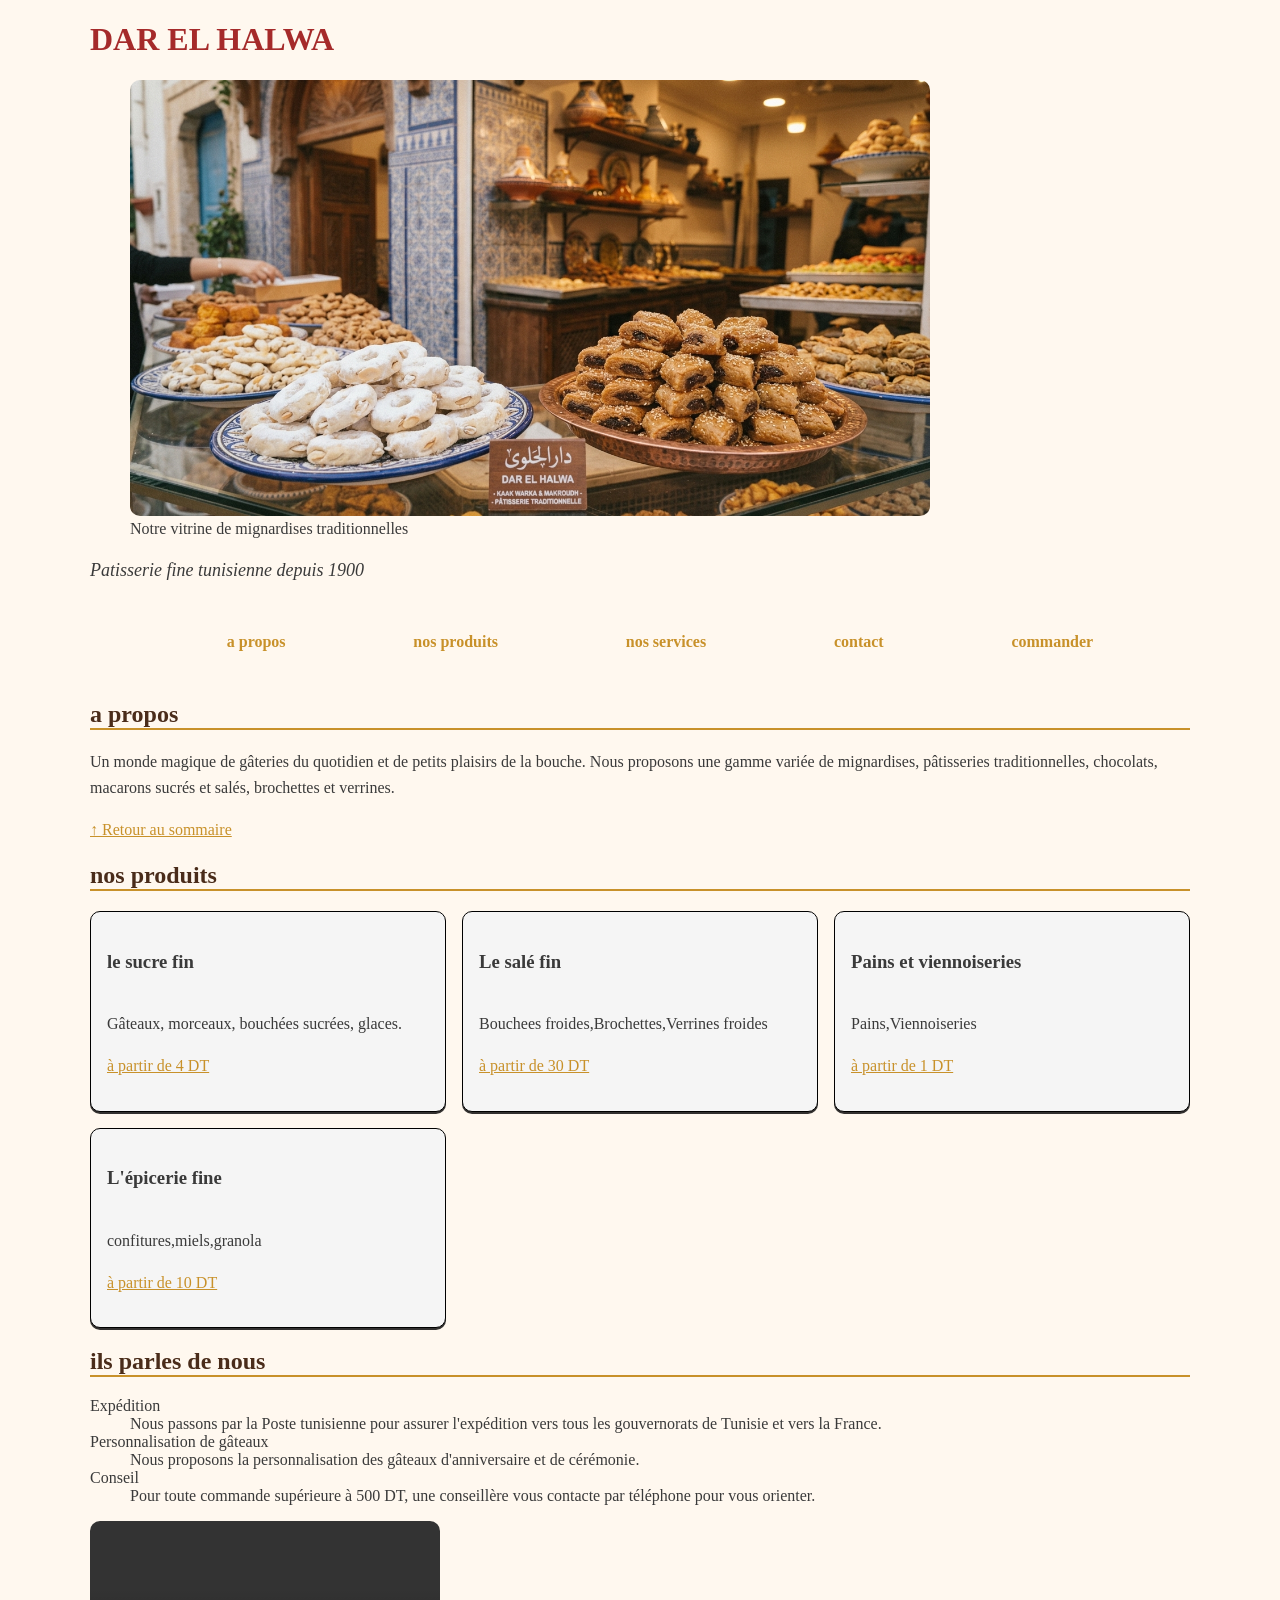
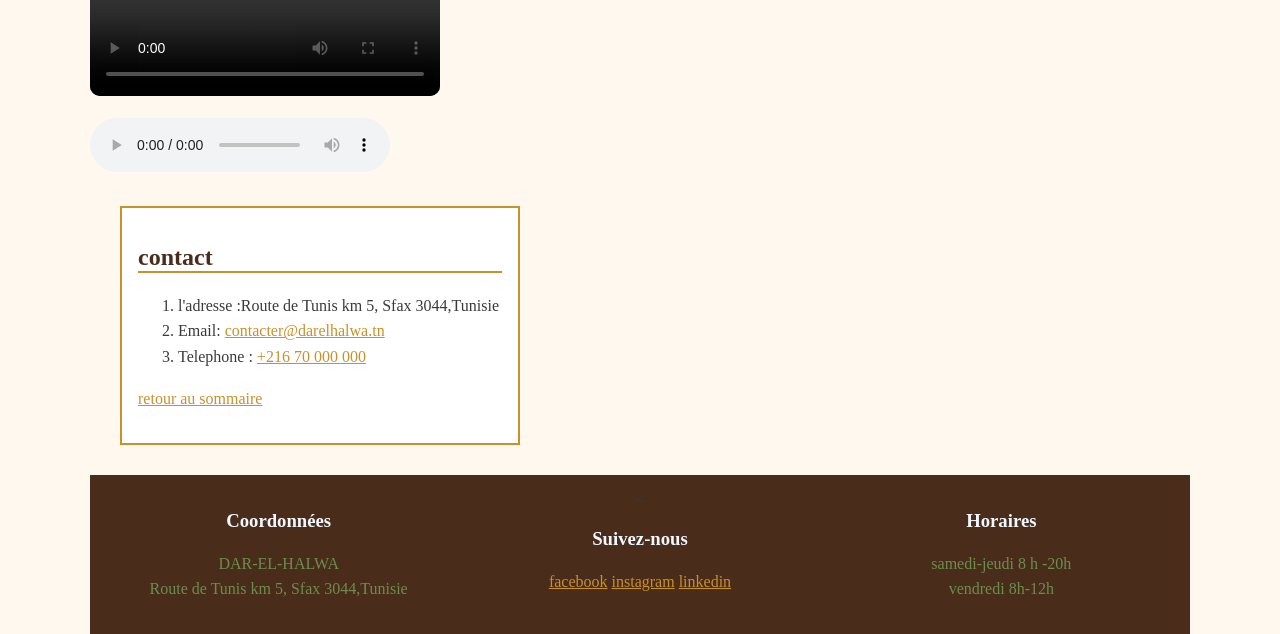
<file: index.html>
<!DOCTYPE html>
<html lang="fr">
<head>
    <meta charset="UTF-8">
    <meta name="viewport" content="width=device-width, initial-scale=1.0">
    <title>Dar El Halwa — Pâtisserie fine tunisienne.</title>
    <link rel="stylesheet" href="css/style.css">
    
</head>
<body>
    <header>
        <h1 style="color: brown;">DAR EL HALWA</h1>
        <figure>
            <img src="images/patisserie.jpg" style="width: 800px !important; height:auto !important; border-radius:10px" alt="Vitrine garnie de mignardises, cornes de gazelle et makrouds">
            <figcaption>Notre vitrine de mignardises traditionnelles</figcaption>
        </figure>
        <p class="mise-en-avant">Patisserie fine tunisienne depuis 1900</p>
    </header>
    <nav id="sommaire">
        <ul>
            <li><a href=#apropos>a propos</a></li>
            <li><a href=#produits>nos produits</a></li>
            <li><a href=#services>nos services</a></li>
            <li><a href=#contact>contact</a></li>
            <li><a href=commande.html>commander</a></li>

        </ul>
    </nav>
    <main>
        <section id="apropos">
            <h2>a propos</h2>
            <p>Un monde magique de gâteries du quotidien et de petits plaisirs de la bouche. Nous proposons
une gamme variée de mignardises, pâtisseries traditionnelles, chocolats, macarons sucrés et
salés, brochettes et verrines.</p>
            <p><a href="#sommaire">↑ Retour au sommaire</a></p>
        </section>
        <section id="produits">
         <h2>nos produits</h2>  
          <ul class="grille-produits">
            <li class="carte">
                <h3>le sucre fin</h3>
                <p>Gâteaux, morceaux, bouchées sucrées, glaces.</p>
                <p class="prix"><a href="carte.html">à partir de 4 DT</p></a>
            </li>
            <li class="carte">
                <h3>Le salé fin</h3>
                <p>Bouchees froides,Brochettes,Verrines froides</p>
                <p class="prix"><a href="carte.html">à partir de 30 DT</p></a>   

            </li>
            <li class="carte">
                <h3>Pains et viennoiseries</h3>
                <p>Pains,Viennoiseries</p>
                <p class="prix"><a href="carte.html">à partir de 1 DT</p></a>
            </li>
            <li class="carte">
                <h3>L'épicerie fine</h3>
                <p>confitures,miels,granola</p>
                <p class="prix"><a href="carte.html">à partir de 10 DT</p></a>

            </li>



           </ul>
                

        </section>
        <section id="temoignages">
            <h2>ils parles de nous</h2>
            <dl>
                <dt>Expédition</dt>
                <dd>Nous passons par la Poste tunisienne pour assurer l'expédition vers tous les gouvernorats
de Tunisie et vers la France.</dd>
                <dt>Personnalisation de gâteaux</dt>
                <dd>Nous proposons la personnalisation des
gâteaux d'anniversaire et de cérémonie.</dd>
                <dt>Conseil</dt>
                <dd>Pour toute commande supérieure à 500 DT,
une conseillère vous contacte par téléphone
pour vous orienter.</dd>
                
            </dl>
            <video controls style="width:350px; max-width:100% ;height:auto; border-radius:10px;" >
                <source src="medias/temoignage.mp4" type="video/mp4">
                votre navigateur ne peut pas lire la video.
            </video>
            <br><br>
            <audio controls>
                <source src="medias/temoignage.mp4" type="audio/mpeg">
                votre navigateur ne supporte pas l'audio.
            </audio>

        </section>
        <section id="contact" class="carte-info">
            <h2>contact</h2>
            <ol>
                <li>l'adresse :Route de Tunis km 5, Sfax 3044,Tunisie</li>
                <li>Email: <a href="mailto:contact@darelhalwa.tn?subject=Demande%20de%20renseignement">contacter@darelhalwa.tn</a></li>
                <li>Telephone : <a href="tel:+21674000000">+216 70 000 000</a></li>
            </ol>
            <p><a href="#sommaire"> retour au sommaire</a></p>
        </section>   
    </main>
    <footer>
        <div>

            <h3>Coordonnées</h3>
            <p>DAR-EL-HALWA <br>Route de Tunis km 5, Sfax 3044,Tunisie</p>
        </div>
        <div>
            <
            <h3>Suivez-nous</h3>
        <p>
            <a href="https://www.facebook.com/darelhalwa" target="-blank" rel="noopener">facebook</a>
            <a href="https://www.instagram.com/darelhalwa" target="-blank" rel="noopener">instagram</a>
            <a href="https://www.linkedin.com/company/darelhalwa" target="-blank" rel="noopener">linkedin</a>
        </p> 
        </div>
        <div>
            
            <h3>Horaires</h3>
            <p>samedi-jeudi 8 h -20h <br> vendredi 8h-12h</p>

            </p>
        </div>
        
    </footer>

</body>
</html>
</file>
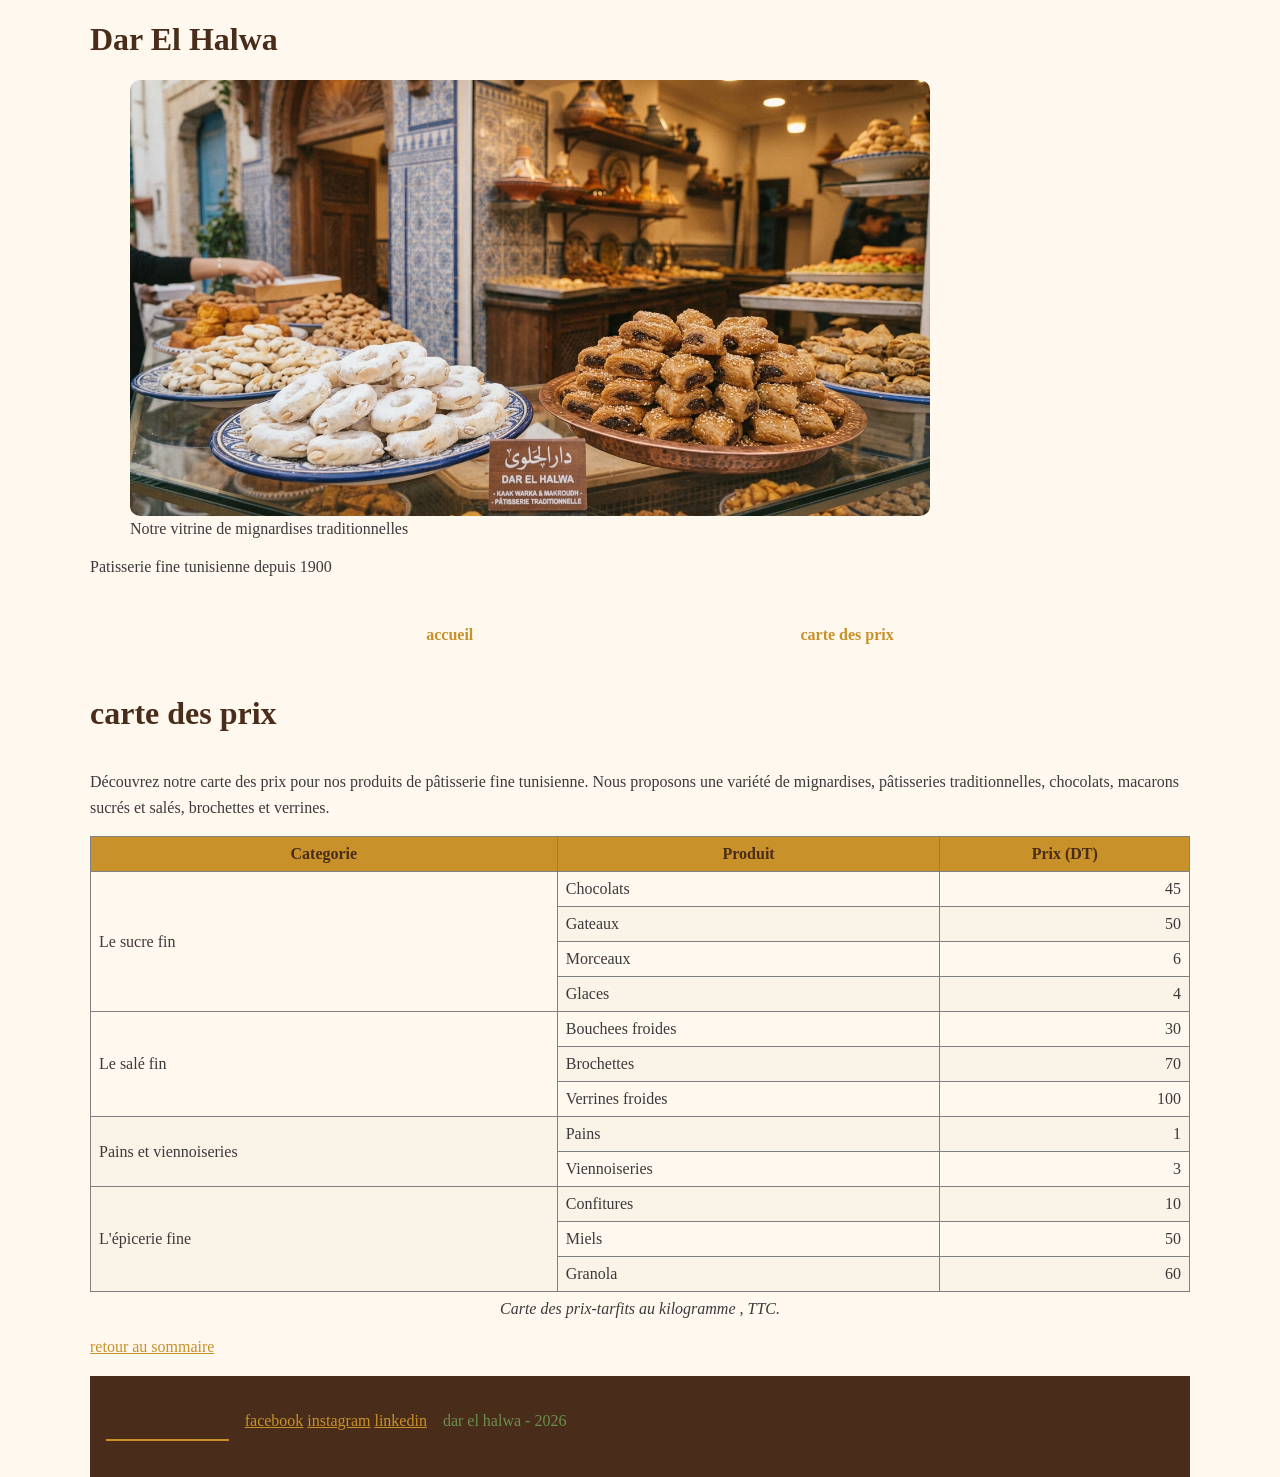
<file: carte.html>
<!DOCTYPE html>
<html lang="fr">
<head>
    <meta charset="UTF-8">
    <meta name="viewport" content="width=device-width, initial-scale=1.0">
    <title>carte des prix</title>
    <link rel="stylesheet" href="css/style.css">
</head>
<body>
    <header>
        <h1>Dar El Halwa</h1>
        <figure>
            <img src="images/patisserie.jpg" style="width: 800px !important; height:auto !important; border-radius:10px" alt="Vitrine garnie de mignardises, cornes de gazelle et makrouds">
            <figcaption>Notre vitrine de mignardises traditionnelles</figcaption>
        </figure>
        <p>Patisserie fine tunisienne depuis 1900</p>
    </header>
    <nav id="sommaire">
        <ul>
            <li><a href=index.html>accueil</a></li>
            <li><a href=carte.html>carte des prix</a></li>
          
           

        </ul>
    </nav>
    <h1>carte des prix</h1>
        <p>Découvrez notre carte des prix pour nos produits de pâtisserie fine tunisienne. Nous proposons une variété de mignardises, pâtisseries traditionnelles, chocolats, macarons sucrés et salés, brochettes et verrines.</p>
        <div class="table-wrapper">
        <table border="1" >
        <caption>Carte des prix-tarfits au kilogramme , TTC.</caption>
        <thead>
            <tr>
                <th> Categorie</th>
                <th>Produit</th>
                <th>Prix (DT)</th>
            </tr>
        </thead>
        <tbody>
            <tr>
                <td rowspan="4">Le sucre fin</td>
                <td>Chocolats</td>
                <td>45</td>
            </tr>
            <tr>
                <td>Gateaux</td>
                <td>50</td>
            </tr>
            <tr>
                <td>Morceaux</td>
                <td>6</td>
            </tr>
            <tr>
                <td>Glaces</td>
                <td>4</td>
            </tr>
            <tr>
               <td rowspan="3">Le salé fin</td>
               <td>Bouchees froides</td>
               <td>30</td>
            </tr>
            <tr>
                <td>Brochettes</td>
                <td>70</td>
            </tr>
            <tr>
                <td>Verrines froides</td>
                <td>100</td>
            </tr>
            <tr>
                <td rowspan="2">Pains et viennoiseries</td>
                <td>Pains</td>
                <td>1</td>
            </tr>
            <tr>
                <td>Viennoiseries</td>
                <td>3</td>
            </tr>
            <tr>
                <td rowspan="3">L'épicerie fine</td>
                <td>Confitures</td>
                <td>10</td>
            </tr>
            <tr>
                <td>Miels</td>
                <td>50</td>
            </tr>
            <tr>
                <td>Granola</td>
                <td>60</td>
            </tr>
        </tbody>
    </div>
    </table>
    <p><a href="#sommaire"> retour au sommaire</a></p>
        
    <footer>
        <h2>Suivez-nous</h2>
        <p>
            <a href="https://www.facebook.com/darelhalwa" target="-blank" rel="noopener">facebook</a>
            <a href="https://www.instagram.com/darelhalwa" target="-blank" rel="noopener">instagram</a>
            <a href="https://www.linkedin.com/company/darelhalwa" target="-blank" rel="noopener">linkedin</a>
        </p>  
        <p>dar el halwa - 2026</p> 
    </footer>

</body>
</html>
</file>
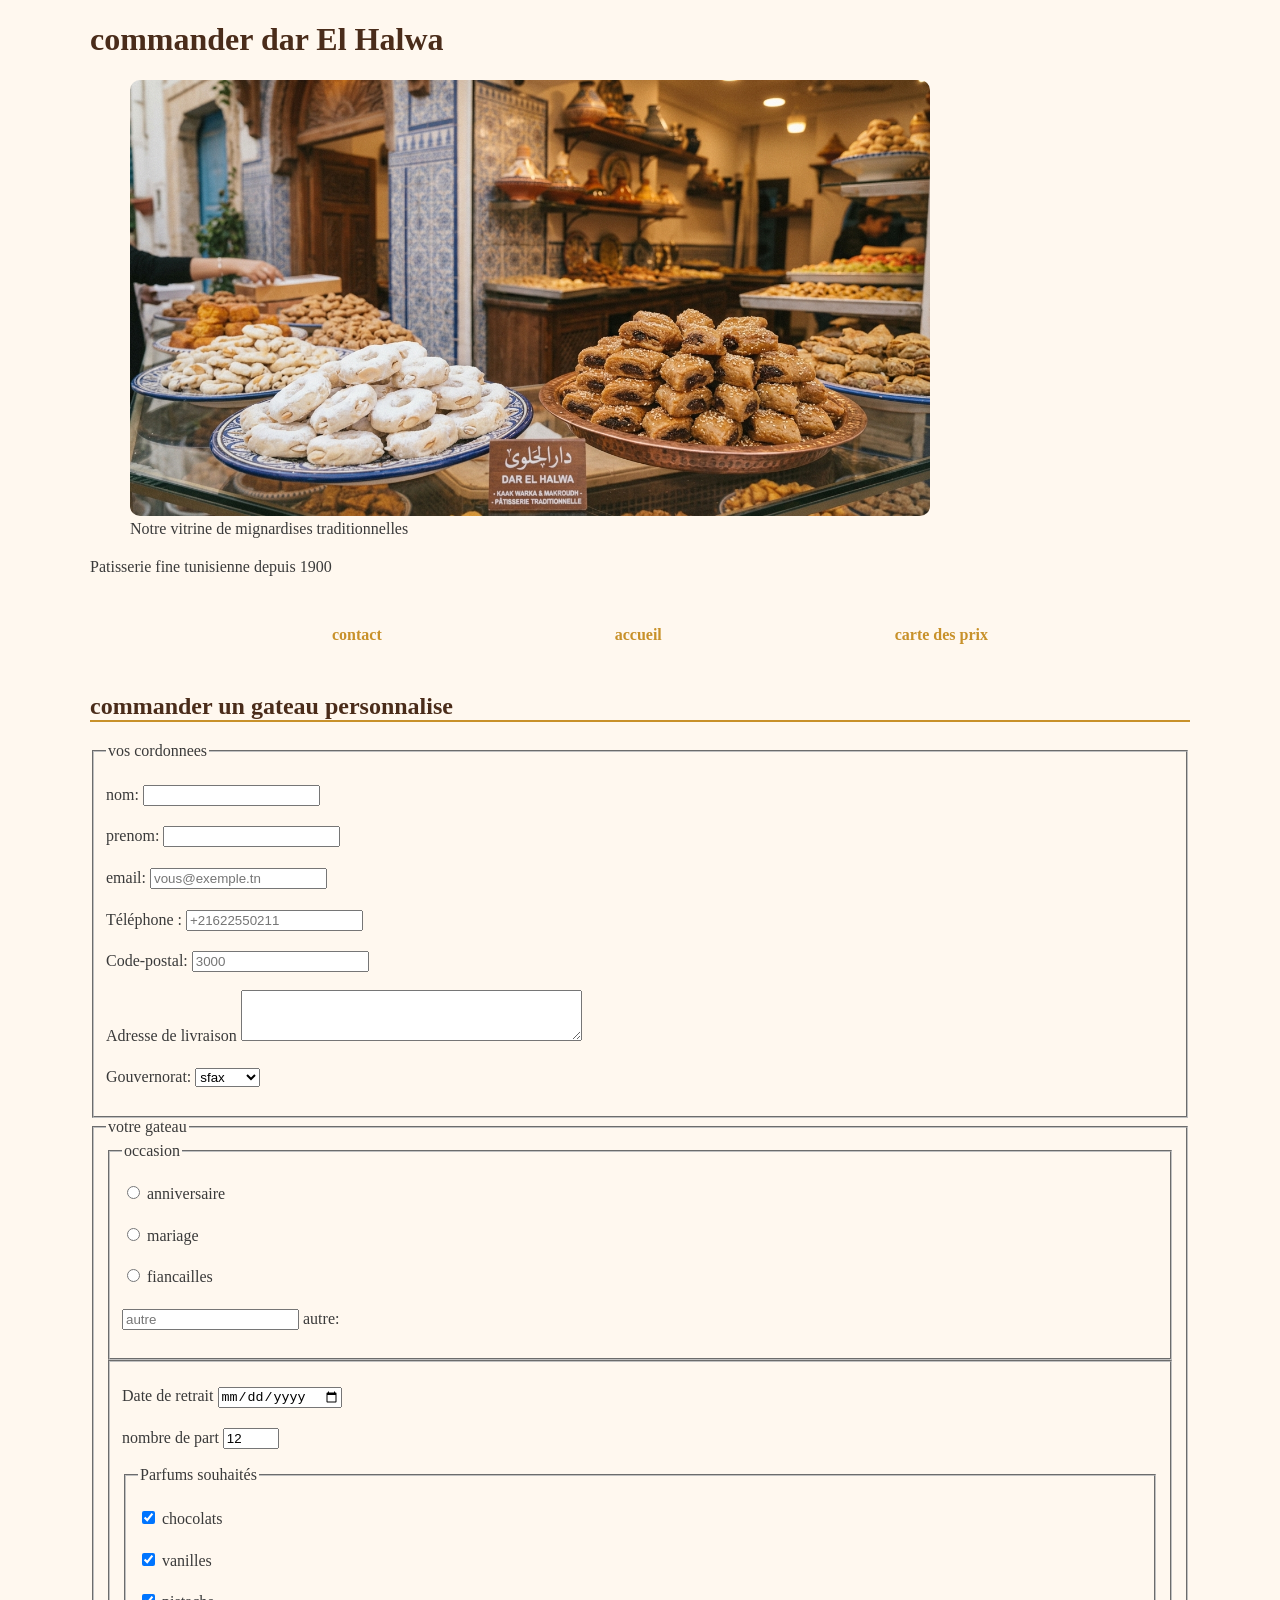
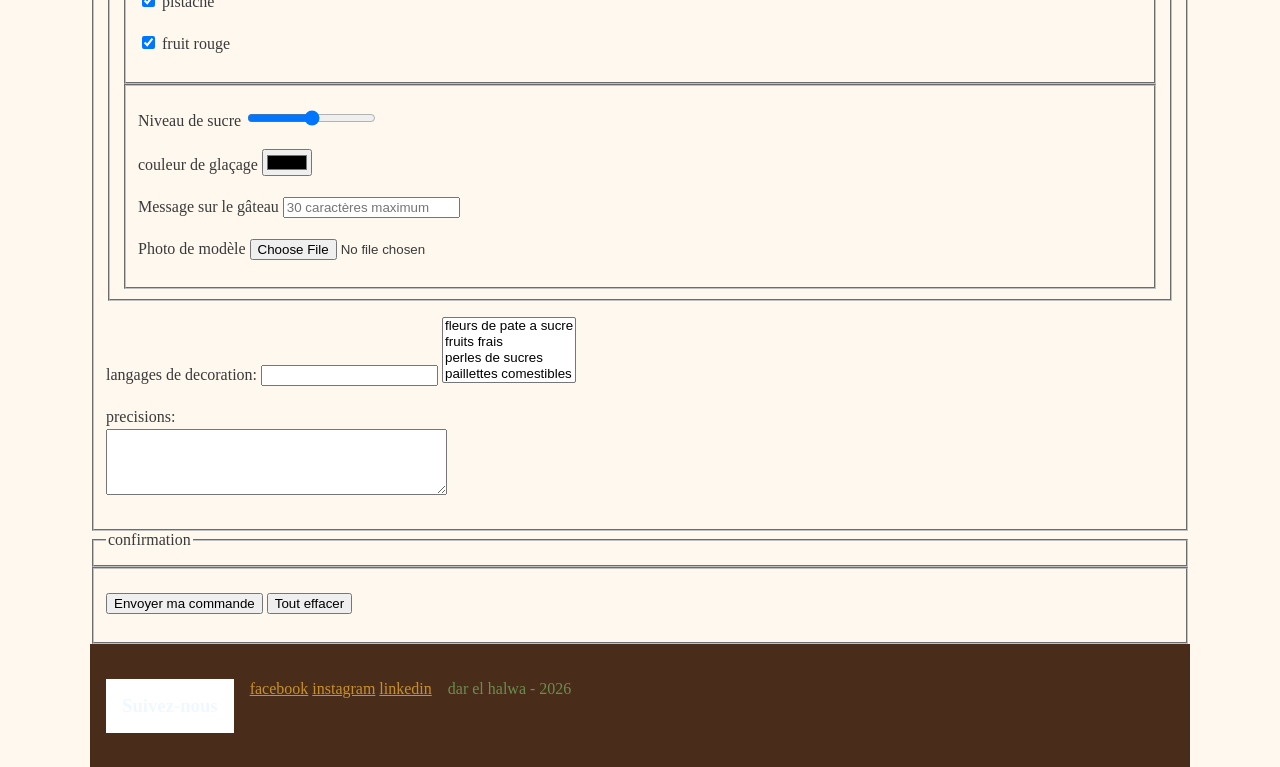
<file: commande.html>
<!DOCTYPE html>
<html lang="fr">
<head>
    <meta charset="UTF-8">
    <meta name="viewport" content="width=device-width, initial-scale=1.0">
    <title>commander_dar el halwa.</title>
    <link rel="stylesheet" href="css/style.css">
</head>
<body>
    <header>
        <h1>commander dar El Halwa</h1>
        <figure>
            <img src="images/patisserie.jpg" style="width: 800px !important; height:auto !important; border-radius:10px" alt="Vitrine garnie de mignardises, cornes de gazelle et makrouds">
            <figcaption>Notre vitrine de mignardises traditionnelles</figcaption>
        </figure>
        <p>Patisserie fine tunisienne depuis 1900</p>
    </header>
    <nav id="sommaire">
        <ul>
            <li><a href=#contact>contact</a></li> 
            <li><a href=index.html>accueil</a></li>
            <li><a href=carte.html>carte des prix</a></li>
        </ul>
    </nav>
    <main id="contenu-principal">
        <h2>commander un gateau personnalise</h2>
        <form action="traitement.php" method="post">
            <fieldset>
                <legend>vos cordonnees</legend>
                <p>
                    <label for="nom">nom:</label>
                    <input type="text" name="nom" id="nom" minlength="2" required>
                </p>
                <p>
                    <label for="prenom">prenom:</label>
                    <input type="text" name="prenom" id="prenom" minlength="2">
                </p>
                <p>
                    <label for="email">email:</label>
                    <input type="email" name="email" id="email" placeholder="vous@exemple.tn" >
                </p>
                <p>
                    <label for="telephone">Téléphone :</label>
<input type="tel" id="telephone" name="telephone" pattern="\+216[0-9]{8}"
title="+216 suivi de 8 chiffres" placeholder="+21622550211" required>
                </p>
                <p>
                    <label for="code-postal">Code-postal:</label>
            <input type="text" id="code-postal" name="code-postal" placeholder="3000" pattern="[0-9]{4}" title="4 chiffres" required >
                </p>
                 <p>
                <label for="adresse">Adresse de livraison</label>
                <textarea id="adresse" name="adresse" rows="3" cols="40" required></textarea>
            </p>
            <p>
                <label for="Gouvernorat">Gouvernorat:</label>
                <select name="Gouvernorat" id="Gouvernorat">
                    <option value="sfax" selected>sfax</option>
                    <option value="tunis">tunis</option>
                    <option value="sousse">sousse</option>
                    <option value="gabes">gabes</option>
                    <option value="autre">autre</option>
                </select>
            </p>
                
            </fieldset>
            <fieldset>
                <legend>votre gateau</legend>
                <fieldset>
                    <legend>occasion</legend>
                    <p>
                       
                        <input type="radio" id="occ-anniversaire" name="occasion" value="anniversaire" required>
                         <label for="occ-anniversaire"> anniversaire</label>
                    </p>
                    <p>
                        
                        <input type="radio" name="occasion" id="occ-mariage" value="mariage" required>
                        <label for="occ-mariage">mariage</label>
                    </p>
                    <p>
                        
                        <input type="radio" name="occasion" id="occ-fiancailles" value="fiancailles">
                        <label for="occ-fiancailles">fiancailles</label>
                    </p>
                    <p>
                        
                        <input type="text" name="autre" id="autre" placeholder="autre">
                        <label for="autre">autre:</label>
                    </p>
                    
                </fieldset>
                <fieldset>
                    <p>
                    <label for="date-de-trait">Date de retrait</label>
                    <input type="date" name="ate-de-trait" id="date-de-trait" min="2026-09-01" required>
                    </p>
                    <p>
                        <label for="nombre-de-part">nombre de part</label>
                        <input type="number" name="nombre-de-part" id="nombre-de-part" min="6" max="100" step="2" value="12" required>
                    </p>
                    <fieldset>
                        <legend>Parfums souhaités</legend>
                        <p>
                            
                            <input type="checkbox" name="Parfums[]" id="parfum-chocolat" checked>
                            <label for="parfum-chocolat">chocolats</label>
                        </p>
                        <P>
                           
                            <input type="checkbox" name="Parfums[]" id="parfum-vanilles" checked> 
                            <label for="parfum-vanilles">vanilles</label>
                        </P>
                        <p>
                            
                            <input type="checkbox" name="Parfums[]" id="parfum-pistache" checked>
                            <label for="parfum-pistache">pistache</label>
                        </p>
                        <p>
                            
                            <input type="checkbox" name="Parfums[]" id="parfum-fruits-rouge" checked>
                            <label for="parfum-fruits-rouge">fruit rouge</label>
                        </p>
                        
                    </fieldset>
                    <fieldset>
                        <p>
                            <label for="sucre">Niveau de sucre</label>
                            <input type="range" name="sucre" id="sucre" min="0" max="10" step="1" value="5">
                        </p>
                        <p>
                            <label for="couleur">couleur de glaçage</label>
                            <input type="color" name="couleur-de-glaçage" id="couleur">
                        </p>
                        <p>
                            <label for="message">Message sur le gâteau</label>
                            <input type="text" name="message" id="message" maxlength="30" placeholder="30 caractères maximum">
                        </p>
                        <p>
                            <label for="photo">Photo de modèle</label>
                            <input type="file" name="photo" id="photo" accept="images/8">
                        </p>
                    </fieldset>
                      
                </fieldset>
                <p>
                    <label for="decos">langages de decoration:</label>
                    <input type="text" id="decos" name="deco">
                    <select name="decors[]" id="decors" multiple size="4">
                        <option value="fleurs">fleurs de pate a sucre</option>
                        <option value="fruits">fruits frais</option>
                        <option value="perles">perles de sucres</option>
                        <option value="paillettes">paillettes comestibles</option>
                    </select>
                </p>
                <p>
                    <label for="precisions">precisions:</label><br>
                    <textarea name="precisions" id="precisions" rows="4" cols="40" maxlength="200"></textarea>
                </p>

            </fieldset>
            
            <fieldset>
                <legend>confirmation</legend>
            </fieldset>
            <fieldset>
                <p>
                    <button type="submit">Envoyer ma commande</button>
                    <button type="reset">Tout effacer</button>
                

                </p>
            </fieldset>
        </form>
         
    </main>
    <footer>
        <h3 id="contact">Suivez-nous</h3>
        <p>
            <a href="https://www.facebook.com/darelhalwa" target="-blank" rel="noopener">facebook</a>
            <a href="https://www.instagram.com/darelhalwa" target="-blank" rel="noopener">instagram</a>
            <a href="https://www.linkedin.com/company/darelhalwa" target="-blank" rel="noopener">linkedin</a>
        </p>  
        <p>dar el halwa - 2026</p> 
    </footer>

</body>
</html>
</file>
<file: css/style.css>
:root {
    --miel:#c8912a;
    --chocolat:#4a2c1a;
    --creme:#fff8ef;
    --pistache:#6b8e4e;
    --gris-texte:#3a3a3a;
    --espace:1rem;
}
*, *::before, *::after {
box-sizing: border-box;
}
body{
    background-color: var(--creme);
    color: var(--gris-texte);
}
h1{
    color: var(--chocolat);
}
h2{
    color: var(--chocolat);
    border-bottom: 2px solid var(--miel) ;
}
nav a {
    text-decoration: none;
    color: var(--chocolat);
    font-weight: bold;
}
strong{
    color: var(--miel);
}
footer{
    background-color: var(--chocolat);
    text-align: center;
    padding: var(--espace);
    text-decoration: var(--miel);

}
p, li{
    line-height: 1.6;
}
#contact {
    background-color: white;
    padding: var(--espace);
}
.mise-en-avant{
    font-size: large;
    font-style: italic;
}
a:link { color: var(--miel);
}
a:visited{
    color: var(--pistache);
}
a:hover {
    text-decoration: underline;
    color: var(--chocolat);
}
a:active{
    color: var(--chocolat);
}
.carte-info{
    width: 400px;
    padding: 20px;
    border: 2px solid var(--miel);
    margin: 30px;
}
body{
    display: grid;
grid-template-areas:
"entete"
"navigation"
"contenu"
"pied";
grid-template-rows: auto auto 1fr auto;
min-height: 100vh;
max-width: 1100px;
margin: 0 auto;
}
header { grid-area: entete; }
nav { grid-area: navigation; }
main { grid-area: contenu; }
footer { grid-area: pied; }


    table {
    border-collapse: collapse;
    width: 100%;
}
thead{
    background-color: var(--miel);
    color: var(--chocolat);
}

td, th {
    border: 1px solid gray;
    padding: 8px;
}
tbody tr td:last-child{
    text-align: right;
}
tbody tr:nth-child(even){
    background-color:#faf3e8;
}
caption{
    caption-side:bottom;
    font-style:italic;
    padding-top: 8px;
}
nav ul{
    display: flex;
    flex-wrap: wrap;
    justify-content: space-evenly;
    align-items: center;
    gap: var(--espace);
    list-style: none;
}
nav a{
    display:block;
    padding: 10px 15px;
    border-radius: 20px;
    text-decoration: none;
}
nav a:hover{
    background-color: var(--pistache);
} 
footer h3{
    color: aliceblue;

}
footer p{
    color: #6b8e4e;
}
footer a:hover{
    color: var(--miel);
}
footer { display: flex; gap: calc(var(--espace) * 2); 
}
footer > div { flex: 1; 
}
.grille-produits {
display: grid;
grid-template-columns: repeat(3, 1fr);
gap: 1.5rem;
list-style: none;
padding: 0;
}
.carte{
    background-color: whitesmoke;
    border: 1px solid black;
    padding: 1rem;
    border-radius: 10px;
    box-shadow: 0 2px rgba(0, 0, 0, 0.8);
}
.carte{
    display: flex;
    flex-direction: column;
}
.carte .prix {
    margin-top: auto;
}
.grille-produits {
    display: grid;
    grid-template-columns: 1fr;
    gap: 1rem;
}
footer {
  display: flex;
  flex-direction: column;   
  gap: 16px;
}
img, video {
  max-width: 100%;              
  height: auto;
}
@media (min-width: 768px) {
  .grille-produits {
    grid-template-columns: repeat(2, 1fr);   
  }

  footer {
    flex-direction: row;
  }
}
@media (min-width: 1024px) {
  .grille-produits {
    grid-template-columns: repeat(3, 1fr);  
} 
}
.table-wrapper {
    overflow-x: auto;
    width: 100%;}
</file>
